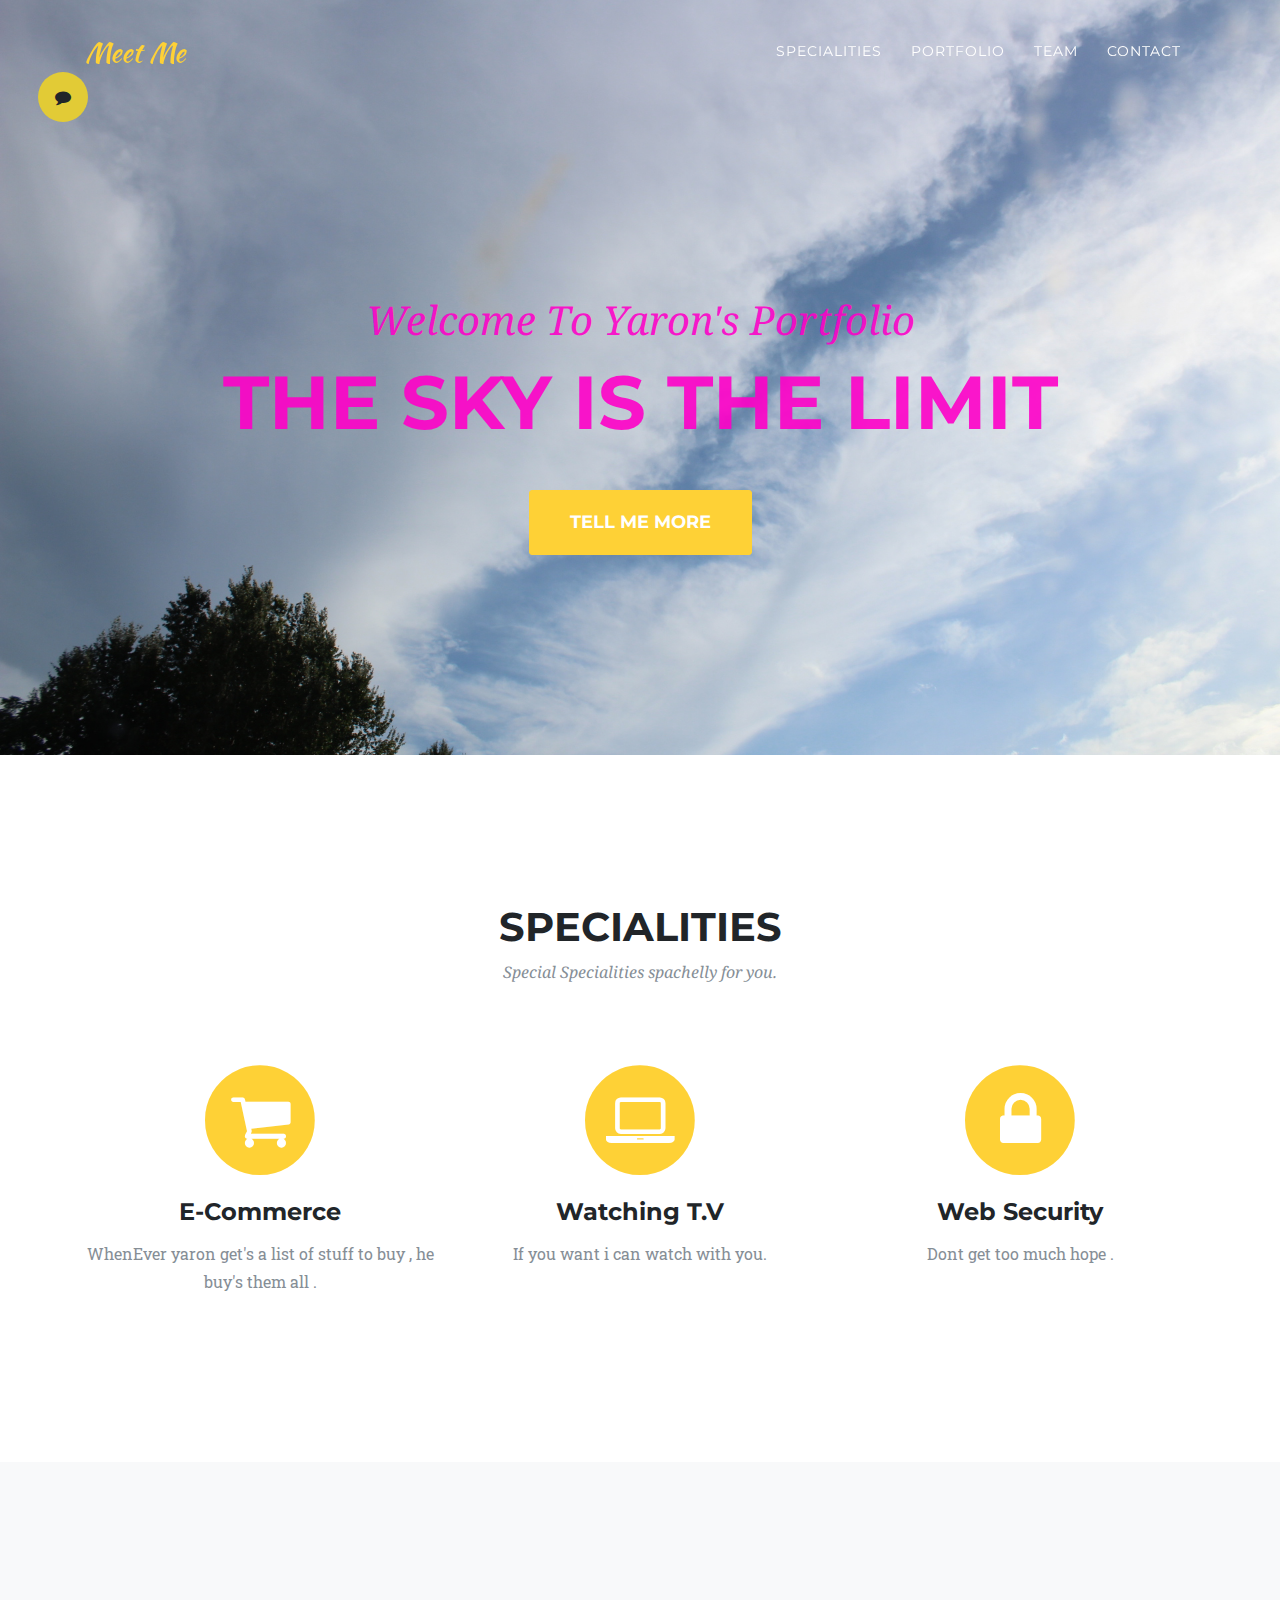
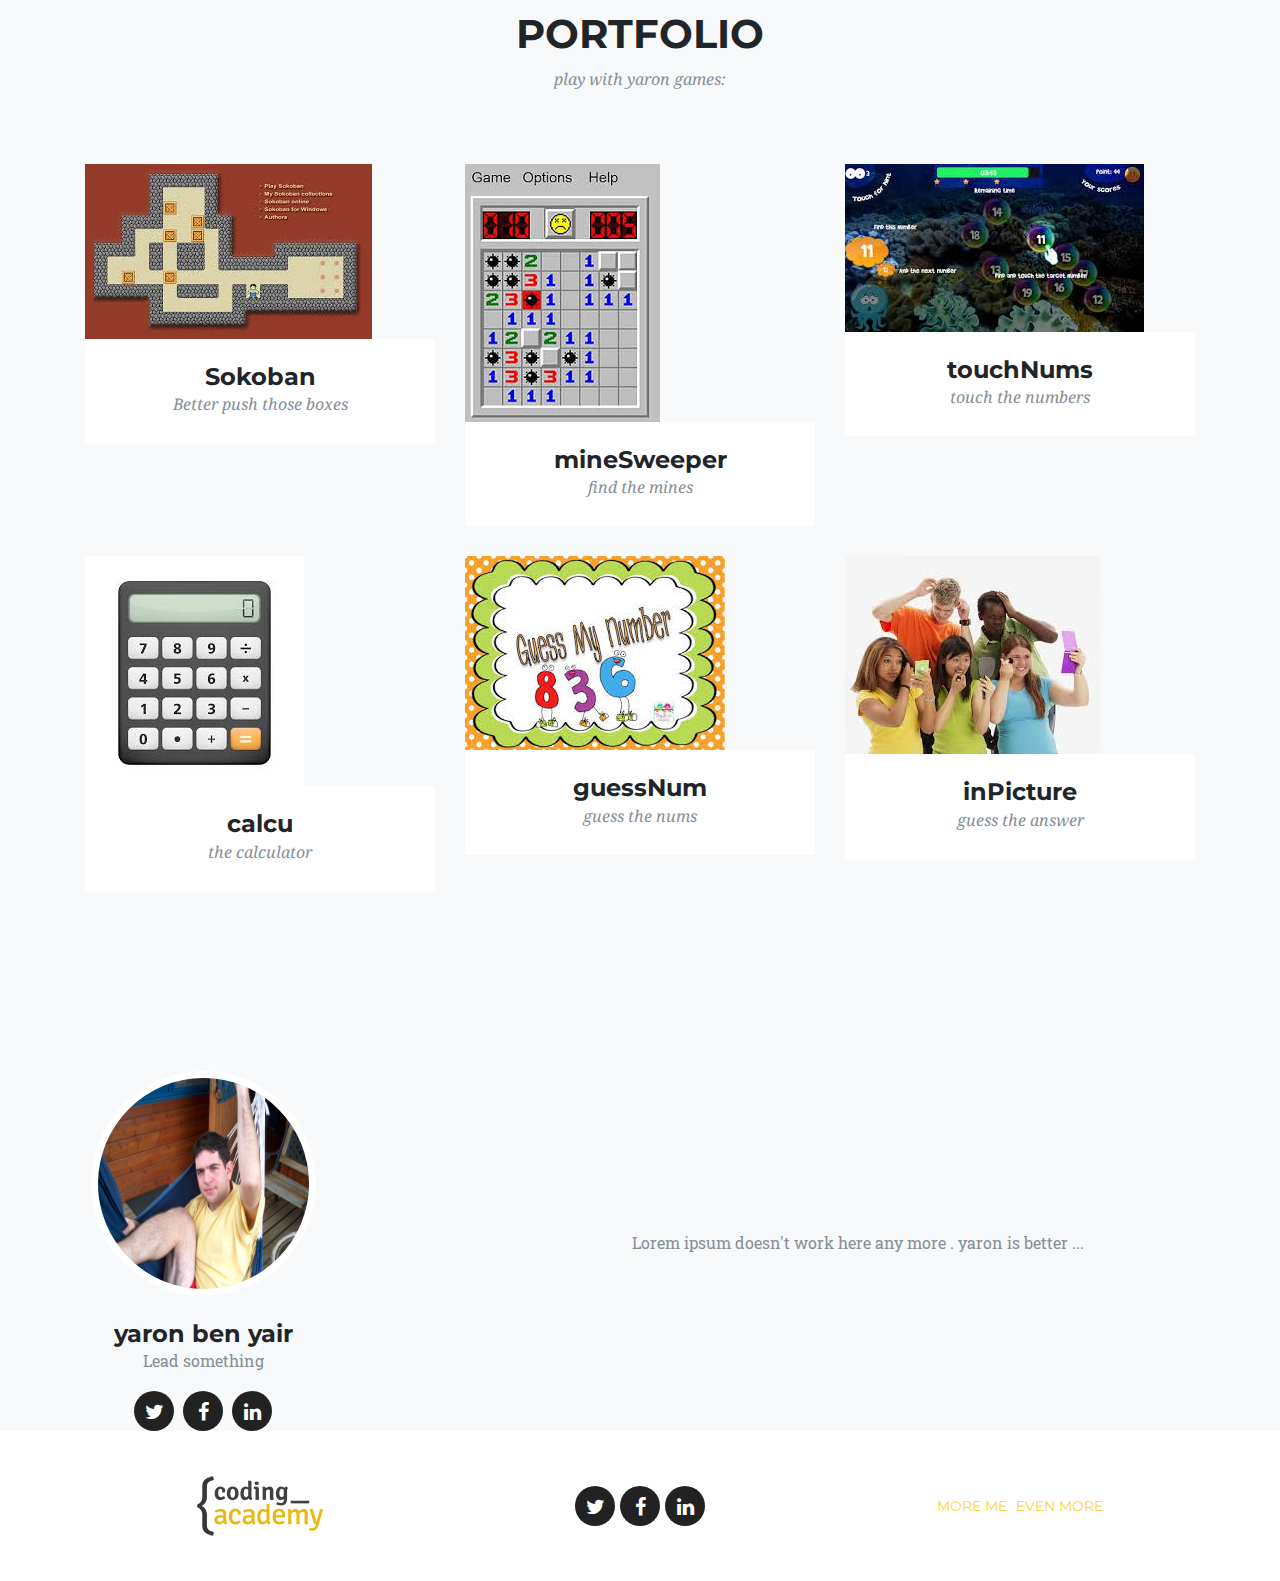
<file: index.html>
<!DOCTYPE html>
<html lang="en">

<head>

  <meta charset="utf-8">
  <meta name="viewport" content="width=device-width, initial-scale=1, shrink-to-fit=no">
  <meta name="description" content="">
  <meta name="author" content="">

  <title>Coding Academy</title>

  <!-- Bootstrap core CSS -->
  <link href="vendor/bootstrap/css/bootstrap.min.css" rel="stylesheet">

  <!-- Custom fonts for this template -->
  <link href="vendor/font-awesome/css/font-awesome.min.css" rel="stylesheet" type="text/css">
  <link href="https://fonts.googleapis.com/css?family=Montserrat:400,700" rel="stylesheet" type="text/css">
  <link href='https://fonts.googleapis.com/css?family=Kaushan+Script' rel='stylesheet' type='text/css'>
  <link href='https://fonts.googleapis.com/css?family=Droid+Serif:400,700,400italic,700italic' rel='stylesheet' type='text/css'>
  <link href='https://fonts.googleapis.com/css?family=Roboto+Slab:400,100,300,700' rel='stylesheet' type='text/css'>

  <!-- Custom styles for this template -->
  <link href="css/ca-gallery.css" rel="stylesheet">

</head>

<body id="page-top">

  <div class="offcanvas-btn" onClick="openCanvas()">
    <i class="fa fa-comment" aria-hidden="true"></i>
  </div>
  <aside class="offcanvas-aside">

  <!-- Contact -->
  <section id="contact">
    <h4>Contact Me</h4>
    your e-mail please :
    <input type="text" name="mail" id="mail">
    <br>
    <br>
    subject:
    <input type="text" name="subject" id="subject">
    <br>
    <br>
    massage:
    <input type="text" name="massage" id="massage">
    <br>
    <br>
    <br>
    <input type="submit" value="submit" onclick="openMail()">

  </section>
    
  </aside>

  <!-- Navigation -->
  <nav class="navbar navbar-expand-lg navbar-dark fixed-top" id="mainNav">
    <div class="container">
      <a class="navbar-brand js-scroll-trigger" href="#page-top">Meet Me</a>
      <button class="navbar-toggler navbar-toggler-right" type="button" data-toggle="collapse" data-target="#navbarResponsive"
        aria-controls="navbarResponsive" aria-expanded="false" aria-label="Toggle navigation">
          <i class="fa fa-bars"></i>
        </button>
      <div class="collapse navbar-collapse" id="navbarResponsive">
        <ul class="navbar-nav ml-auto">
          <li class="nav-item">
            <a class="nav-link js-scroll-trigger" href="#services">Specialities</a>
          </li>
          <li class="nav-item">
            <a class="nav-link js-scroll-trigger" href="#portfolio">Portfolio</a>
          </li>
          <li class="nav-item">
            <a class="nav-link js-scroll-trigger" href="#team">Team</a>
          </li>
          <li class="nav-item">
            <a class="nav-link js-scroll-trigger" href="#contact">Contact</a>
          </li>
        </ul>
      </div>
    </div>
  </nav>

  <!-- Header -->
  <header class="masthead">
    <div class="container">
      <div class="intro-text">
        <div class="intro-lead-in">Welcome To Yaron's Portfolio</div>
        <div class="intro-heading">The Sky Is The Limit</div>
        <a class="btn btn-xl js-scroll-trigger" href="#services">Tell Me More</a>
      </div>
    </div>
  </header>

  <!-- Services -->
  <section id="services">
    <div class="container">
      <div class="row">
        <div class="col-lg-12 text-center">
          <h2 class="section-heading">Specialities</h2>
          <h3 class="section-subheading text-muted">Special Specialities spachelly for you.</h3>
        </div>
      </div>
      <div class="row text-center">
        <div class="col-md-4">
          <span class="fa-stack fa-4x">
              <i class="fa fa-circle fa-stack-2x text-primary"></i>
              <i class="fa fa-shopping-cart fa-stack-1x fa-inverse"></i>
            </span>
          <h4 class="service-heading">E-Commerce</h4>
          <p class="text-muted">WhenEver yaron get's a list of stuff to buy , he buy's them all .</p>
        </div>
        <div class="col-md-4">
          <span class="fa-stack fa-4x">
              <i class="fa fa-circle fa-stack-2x text-primary"></i>
              <i class="fa fa-laptop fa-stack-1x fa-inverse"></i>
            </span>
          <h4 class="service-heading">Watching T.V</h4>
          <p class="text-muted">If you want i can watch with you.</p>
        </div>
        <div class="col-md-4">
          <span class="fa-stack fa-4x">
              <i class="fa fa-circle fa-stack-2x text-primary"></i>
              <i class="fa fa-lock fa-stack-1x fa-inverse"></i>
            </span>
          <h4 class="service-heading">Web Security</h4>
          <p class="text-muted">Dont get too much hope .</p>
        </div>
      </div>
    </div>
  </section>

  <!-- Portfolio Grid -->
  <section class="bg-light" id="portfolio">
    <div class="container">
      <div class="row">
        <div class="col-lg-12 text-center">
          <h2 class="section-heading">Portfolio</h2>
          <h3 class="section-subheading text-muted">play with yaron games:</h3>
        </div>
      </div>
      <div class="row projCon">

        <div class="col-md-4 col-sm-6 portfolio-item">
          <a class="portfolio-link" data-toggle="modal" href="#portfolioModal1">
            <div class="portfolio-hover">
              <div class="portfolio-hover-content">
                <i class="fa fa-plus fa-3x"></i>
              </div>
            </div>
            <img class="img-fluid" src="img/portfolio/01-thumbnail.jpg" alt="">
          </a>
          <div class="portfolio-caption">
            <h4>yaron</h4>
            <p class="text-muted">Illustration</p>
          </div>
        </div>


        <div class="col-md-4 col-sm-6 portfolio-item">
          <a class="portfolio-link" data-toggle="modal" href="#portfolioModal2">
            <div class="portfolio-hover">
              <div class="portfolio-hover-content">
                <i class="fa fa-plus fa-3x"></i>
              </div>
            </div>
            <img class="img-fluid" src="img/portfolio/02-thumbnail.jpg" alt="">
          </a>
          <div class="portfolio-caption">
            <h4>Explore</h4>
            <p class="text-muted">Graphic Design</p>
          </div>
        </div>
        <div class="col-md-4 col-sm-6 portfolio-item">
          <a class="portfolio-link" data-toggle="modal" href="#portfolioModal3">
            <div class="portfolio-hover">
              <div class="portfolio-hover-content">
                <i class="fa fa-plus fa-3x"></i>
              </div>
            </div>
            <img class="img-fluid" src="img/portfolio/03-thumbnail.jpg" alt="">
          </a>
          <div class="portfolio-caption">
            <h4>Finish</h4>
            <p class="text-muted">Identity</p>
          </div>
        </div>
        <div class="col-md-4 col-sm-6 portfolio-item">
          <a class="portfolio-link" data-toggle="modal" href="#portfolioModal4">
            <div class="portfolio-hover">
              <div class="portfolio-hover-content">
                <i class="fa fa-plus fa-3x"></i>
              </div>
            </div>
            <img class="img-fluid" src="img/portfolio/04-thumbnail.jpg" alt="">
          </a>
          <div class="portfolio-caption">
            <h4>Lines</h4>
            <p class="text-muted">Branding</p>
          </div>
        </div>
        <div class="col-md-4 col-sm-6 portfolio-item">
          <a class="portfolio-link" data-toggle="modal" href="#portfolioModal5">
            <div class="portfolio-hover">
              <div class="portfolio-hover-content">
                <i class="fa fa-plus fa-3x"></i>
              </div>
            </div>
            <img class="img-fluid" src="img/portfolio/05-thumbnail.jpg" alt="">
          </a>
          <div class="portfolio-caption">
            <h4>Southwest</h4>
            <p class="text-muted">Website Design</p>
          </div>
        </div>
        <div class="col-md-4 col-sm-6 portfolio-item">
          <a class="portfolio-link" data-toggle="modal" href="#portfolioModal6">
            <div class="portfolio-hover">
              <div class="portfolio-hover-content">
                <i class="fa fa-plus fa-3x"></i>
              </div>
            </div>
            <img class="img-fluid" src="img/portfolio/06-thumbnail.jpg" alt="">
          </a>
          <div class="portfolio-caption">
            <h4>Window</h4>
            <p class="text-muted">Photography</p>
          </div>
        </div>
      </div>
    </div>
  </section>


  <!-- Team -->
  <section class="bg-light" id="team" style="padding: 0px;">
      <div class="row">
        <div class="col-sm-4">
          <div class="team-member">
            <img class="mx-auto rounded-circle" src="img/team/4.JPG" alt="">
            <h4>yaron ben yair</h4>
            <p class="text-muted">Lead something</p>
            <ul class="list-inline social-buttons">
              <li class="list-inline-item">
                <a href="https://twitter.com/shitjokes">
                    <i class="fa fa-twitter"></i>
                  </a>
              </li>
              <li class="list-inline-item">
                <a href="https://www.facebook.com/yaron.yair?hc_ref=ARRTACYKrm5J_iToD_jMtNqGd-leGtYDuNcjSTJpFqhCCe8hMjO_3yfYWyge1tf3tEQ">
                    <i class="fa fa-facebook"></i>
                  </a>
              </li>
              <li class="list-inline-item">
                <a href="https://www.linkedin.com/in/yaron-ben-yair-1142a4b8/">
                    <i class="fa fa-linkedin"></i>
                  </a>
              </li>
            </ul>
          </div>
        </div>
        <div class="col-sm-8 flex-align-center">
            <p class="large text-muted  about-description">Lorem ipsum doesn't work here any more . yaron is better ...</p>    
        </div>
      </div>
  </section>


  <!-- Footer -->
  <footer>
    <div class="container">
      <div class="row">
        <div class="col-md-4 flex-align-center">
          <a href="http://coding-academy.org" target="_blank">
            <img src="./img/ca-logo.png" alt="">
          </a>
        </div>
        <div class="col-md-4 flex-align-center">
          <ul class="list-inline social-buttons flex-align-center">
            <li class="list-inline-item">
              <a href="#">
                  <i class="fa fa-twitter"></i>
                </a>
            </li>
            <li class="list-inline-item flex-align-center">
              <a href="#">
                  <i class="fa fa-facebook"></i>
                </a>
            </li>
            <li class="list-inline-item">
              <a href="#">
                  <i class="fa fa-linkedin"></i>
                </a>
            </li>
          </ul>
        </div>
        <div class="col-md-4 flex-align-center">
            <ul class="list-inline quicklinks">
            <li class="list-inline-item">
              <a href="#">More Me</a>
            </li>
            <li class="list-inline-item">
              <a href="#">Even More</a>
            </li>
          </ul>
        </div>
      </div>
    </div>
  </footer>

  <!-- Portfolio Modals -->

  <!-- Modal 1 -->
  <div class="portfolio-modal modal fade" id="proj" tabindex="-1" role="dialog" aria-hidden="true">
    <div class="modal-dialog">
      <div class="modal-content">
        <div class="close-modal" data-dismiss="modal">
          <div class="lr">
            <div class="rl"></div>
          </div>
        </div>
        <div class="container">
          <div class="row">
            <div class="col-lg-8 mx-auto">
              <div class="modal-body">
                <!-- Project Details Go Here -->
                <h2>Project Name</h2>
                <p class="item-intro text-muted">Lorem ipsum dolor sit amet consectetur.</p>
                <img class="img-fluid d-block mx-auto" src="img/portfolio/01-full.jpg" alt="">
                <p>Use this area to describe your project. Lorem ipsum dolor sit amet, consectetur adipisicing elit. Est blanditiis
                  dolorem culpa incidunt minus dignissimos deserunt repellat aperiam quasi sunt officia expedita beatae cupiditate,
                  maiores repudiandae, nostrum, reiciendis facere nemo!</p>
                <ul class="list-inline">
                  <li>Date: January 2017</li>
                  <li>Client: Threads</li>
                  <li>Category: Illustration</li>
                </ul>
                <button class="btn btn-primary" data-dismiss="modal" type="button">
                    <i class="fa fa-times"></i>
                    Close Project</button>
              </div>
            </div>
          </div>
        </div>
      </div>
    </div>
  </div>

  <!-- Modal 2 -->
  <div class="portfolio-modal modal fade" id="portfolioModal2" tabindex="-1" role="dialog" aria-hidden="true">
    <div class="modal-dialog">
      <div class="modal-content">
        <div class="close-modal" data-dismiss="modal">
          <div class="lr">
            <div class="rl"></div>
          </div>
        </div>
        <div class="container">
          <div class="row">
            <div class="col-lg-8 mx-auto">
              <div class="modal-body">
                <!-- Project Details Go Here -->
                <h2>Project Name</h2>
                <p class="item-intro text-muted">Lorem ipsum dolor sit amet consectetur.</p>
                <img class="img-fluid d-block mx-auto" src="img/portfolio/02-full.jpg" alt="">
                <p>Use this area to describe your project. Lorem ipsum dolor sit amet, consectetur adipisicing elit. Est blanditiis
                  dolorem culpa incidunt minus dignissimos deserunt repellat aperiam quasi sunt officia expedita beatae cupiditate,
                  maiores repudiandae, nostrum, reiciendis facere nemo!</p>
                <ul class="list-inline">
                  <li>Date: January 2017</li>
                  <li>Client: Explore</li>
                  <li>Category: Graphic Design</li>
                </ul>
                <button class="btn btn-primary" data-dismiss="modal" type="button">
                    <i class="fa fa-times"></i>
                    Close Project</button>
              </div>
            </div>
          </div>
        </div>
      </div>
    </div>
  </div>

  <!-- Modal 3 -->
  <div class="portfolio-modal modal fade" id="portfolioModal3" tabindex="-1" role="dialog" aria-hidden="true">
    <div class="modal-dialog">
      <div class="modal-content">
        <div class="close-modal" data-dismiss="modal">
          <div class="lr">
            <div class="rl"></div>
          </div>
        </div>
        <div class="container">
          <div class="row">
            <div class="col-lg-8 mx-auto">
              <div class="modal-body">
                <!-- Project Details Go Here -->
                <h2>Project Name</h2>
                <p class="item-intro text-muted">Lorem ipsum dolor sit amet consectetur.</p>
                <img class="img-fluid d-block mx-auto" src="img/portfolio/03-full.jpg" alt="">
                <p>Use this area to describe your project. Lorem ipsum dolor sit amet, consectetur adipisicing elit. Est blanditiis
                  dolorem culpa incidunt minus dignissimos deserunt repellat aperiam quasi sunt officia expedita beatae cupiditate,
                  maiores repudiandae, nostrum, reiciendis facere nemo!</p>
                <ul class="list-inline">
                  <li>Date: January 2017</li>
                  <li>Client: Finish</li>
                  <li>Category: Identity</li>
                </ul>
                <button class="btn btn-primary" data-dismiss="modal" type="button">
                    <i class="fa fa-times"></i>
                    Close Project</button>
              </div>
            </div>
          </div>
        </div>
      </div>
    </div>
  </div>

  <!-- Modal 4 -->
  <div class="portfolio-modal modal fade" id="portfolioModal4" tabindex="-1" role="dialog" aria-hidden="true">
    <div class="modal-dialog">
      <div class="modal-content">
        <div class="close-modal" data-dismiss="modal">
          <div class="lr">
            <div class="rl"></div>
          </div>
        </div>
        <div class="container">
          <div class="row">
            <div class="col-lg-8 mx-auto">
              <div class="modal-body">
                <!-- Project Details Go Here -->
                <h2>Project Name</h2>
                <p class="item-intro text-muted">Lorem ipsum dolor sit amet consectetur.</p>
                <img class="img-fluid d-block mx-auto" src="img/portfolio/04-full.jpg" alt="">
                <p>Use this area to describe your project. Lorem ipsum dolor sit amet, consectetur adipisicing elit. Est blanditiis
                  dolorem culpa incidunt minus dignissimos deserunt repellat aperiam quasi sunt officia expedita beatae cupiditate,
                  maiores repudiandae, nostrum, reiciendis facere nemo!</p>
                <ul class="list-inline">
                  <li>Date: January 2017</li>
                  <li>Client: Lines</li>
                  <li>Category: Branding</li>
                </ul>
                <button class="btn btn-primary" data-dismiss="modal" type="button">
                    <i class="fa fa-times"></i>
                    Close Project</button>
              </div>
            </div>
          </div>
        </div>
      </div>
    </div>
  </div>

  <!-- Modal 5 -->
  <div class="portfolio-modal modal fade" id="portfolioModal5" tabindex="-1" role="dialog" aria-hidden="true">
    <div class="modal-dialog">
      <div class="modal-content">
        <div class="close-modal" data-dismiss="modal">
          <div class="lr">
            <div class="rl"></div>
          </div>
        </div>
        <div class="container">
          <div class="row">
            <div class="col-lg-8 mx-auto">
              <div class="modal-body">
                <!-- Project Details Go Here -->
                <h2>Project Name</h2>
                <p class="item-intro text-muted">Lorem ipsum dolor sit amet consectetur.</p>
                <img class="img-fluid d-block mx-auto" src="img/portfolio/05-full.jpg" alt="">
                <p>Use this area to describe your project. Lorem ipsum dolor sit amet, consectetur adipisicing elit. Est blanditiis
                  dolorem culpa incidunt minus dignissimos deserunt repellat aperiam quasi sunt officia expedita beatae cupiditate,
                  maiores repudiandae, nostrum, reiciendis facere nemo!</p>
                <ul class="list-inline">
                  <li>Date: January 2017</li>
                  <li>Client: Southwest</li>
                  <li>Category: Website Design</li>
                </ul>
                <button class="btn btn-primary" data-dismiss="modal" type="button">
                    <i class="fa fa-times"></i>
                    Close Project</button>
              </div>
            </div>
          </div>
        </div>
      </div>
    </div>
  </div>

  <!-- Modal 6 -->
  <div class="portfolio-modal modal fade" id="portfolioModal6" tabindex="-1" role="dialog" aria-hidden="true">
    <div class="modal-dialog">
      <div class="modal-content">
        <div class="close-modal" data-dismiss="modal">
          <div class="lr">
            <div class="rl"></div>
          </div>
        </div>
        <div class="container">
          <div class="row">
            <div class="col-lg-8 mx-auto">
              <div class="modal-body">
                <!-- Project Details Go Here -->
                <h2>Project Name</h2>
                <p class="item-intro text-muted">Lorem ipsum dolor sit amet consectetur.</p>
                <img class="img-fluid d-block mx-auto" src="img/portfolio/06-full.jpg" alt="">
                <p>Use this area to describe your project. Lorem ipsum dolor sit amet, consectetur adipisicing elit. Est blanditiis
                  dolorem culpa incidunt minus dignissimos deserunt repellat aperiam quasi sunt officia expedita beatae cupiditate,
                  maiores repudiandae, nostrum, reiciendis facere nemo!</p>
                <ul class="list-inline">
                  <li>Date: January 2017</li>
                  <li>Client: Window</li>
                  <li>Category: Photography</li>
                </ul>
                <button class="btn btn-primary" data-dismiss="modal" type="button">
                    <i class="fa fa-times"></i>
                    Close Project</button>
              </div>
            </div>
          </div>
        </div>
      </div>
    </div>
  </div>

  <!-- Bootstrap core JavaScript -->
  <script src="vendor/jquery/jquery.min.js"></script>
  <script src="vendor/popper/popper.min.js"></script>
  <script src="vendor/bootstrap/js/bootstrap.min.js"></script>

  <!-- Plugin JavaScript -->
  <script src="vendor/jquery-easing/jquery.easing.min.js"></script>

  <!-- Custom scripts for this template -->
  <script src="js/ca-gallery.js"></script>
  <script src="js/offCanvas.js"></script>


</body>

</html>
</file>
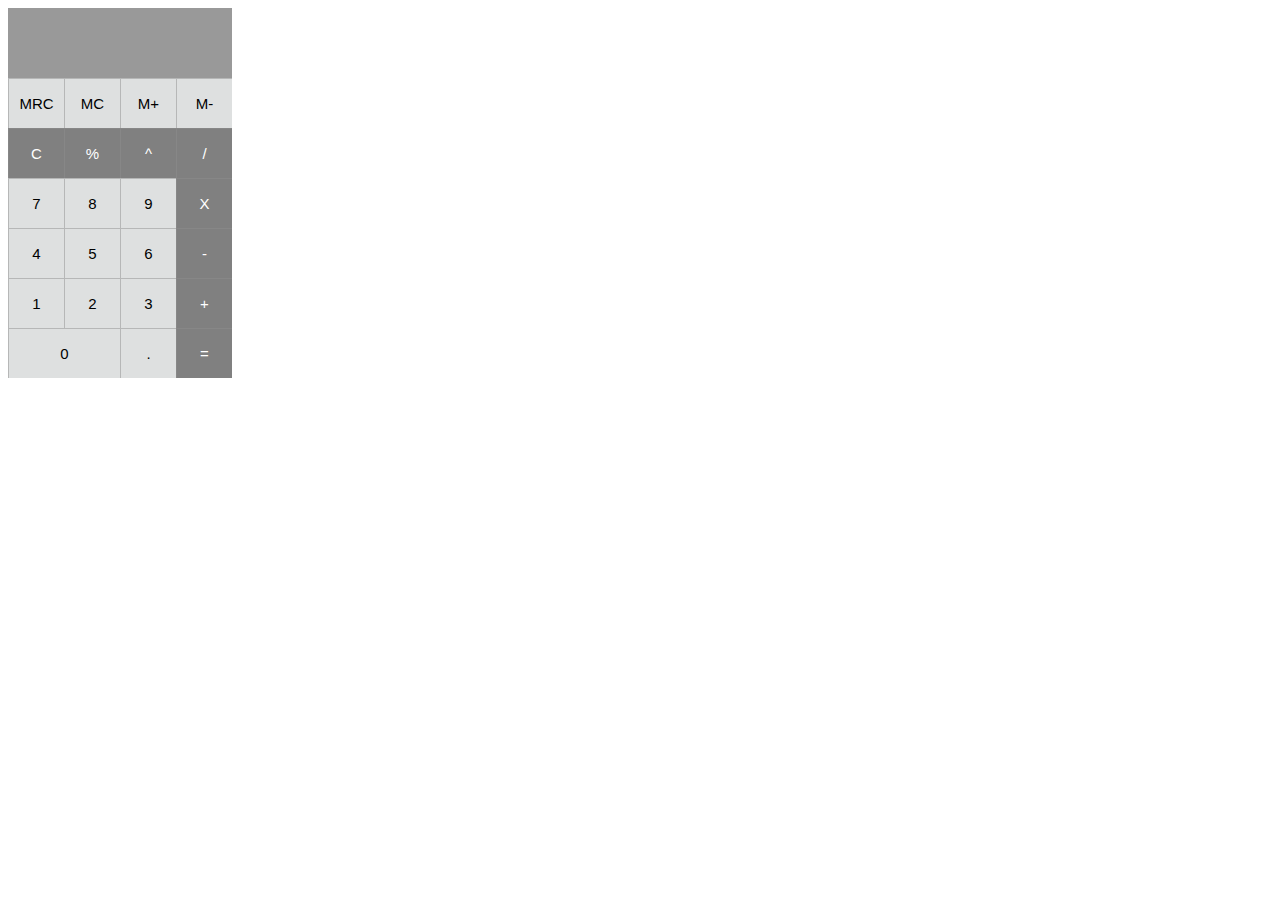
<file: games/calcu/index.html>
<!DOCTYPE html>
<html lang="en">

<head>
    <meta charset="UTF-8">
    <title>Document</title>
    <link rel="stylesheet" href="css/style.css">
</head>

<body>
    <div class="main">
        <div class="screen">
            <div class="sign"></div>
            <div class="nums"></div>
        </div>
        <div class="calc">
            <!-- <button class="num reset" onclick="clearNum()">C</button>                 -->
            <button class="num">MRC</button>                
            <button class="num">MC</button>                
            <button class="num">M+</button>                
            <button class="num">M-</button>                               
            <button class="num reset" onclick="clearNum()">C</button>               
            <!-- <button class="num">%</button>                
            <button class="num">^</button>                 -->
            <button class="num operator" onclick=opClicked(this)>%</button>                        
            <button class="num operator" onclick=opClicked(this)>^</button>                        
            <button class="num operator" onclick=opClicked(this)>/</button>                        
            <button class="num" onclick="addDigit(7)">7</button>
            <button class="num" onclick="addDigit(8)">8</button>
            <button class="num" onclick="addDigit(9)">9</button>
            <button class="num operator" onclick=opClicked(this)>X</button>            
            <button class="num" onclick="addDigit(4)">4</button>
            <button class="num" onclick="addDigit(5)">5</button>
            <button class="num" onclick="addDigit(6)">6</button>
            <button class="num operator" onclick=opClicked(this)>-</button>            
            <button class="num" onclick="addDigit(1)">1</button>
            <button class="num" onclick="addDigit(2)">2</button>
            <button class="num" onclick="addDigit(3)">3</button>
            <button class="num operator" onclick=opClicked(this)>+</button>            
            <button class="num double" onclick="addDigit(0)">0</button>
            <button class="num" onclick="addDigit(this)">.</button>
            <button class="num operator" onclick="getResult()">=</button>
        </div>
    </div>
    <script src="js/main.js"></script>
</body>

</html>
</file>
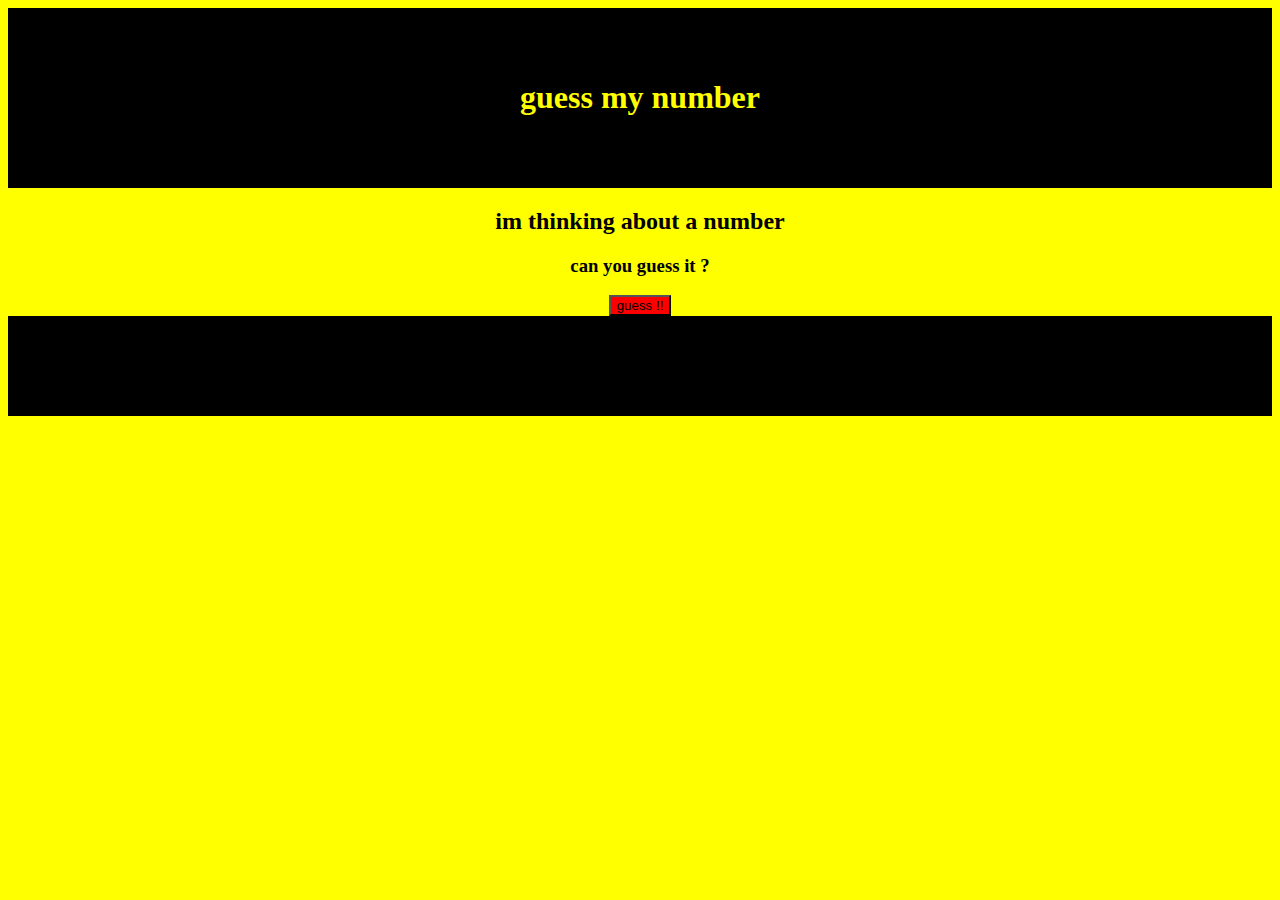
<file: games/guessNum/index.html>
<!DOCTYPE html>
<html lang="en">

<head>
    <meta charset="UTF-8">
    <title>guess my number</title>
    <link rel="stylesheet" href="css/myStyle.css">
    <link rel="icon" href="img/favicon.png">
</head>

<body>
    <div class="header">
        <h1>guess my number</h1>
    </div>

    <h2>im thinking about a number</h2>
    <h3>can you guess it ?</h3>

    <button id="buto" onclick="guess()">guess !!</button>

    <div class="result">
        
    </div>



    <script src="js/guess-num.js"></script>
</body>

</html>
</file>
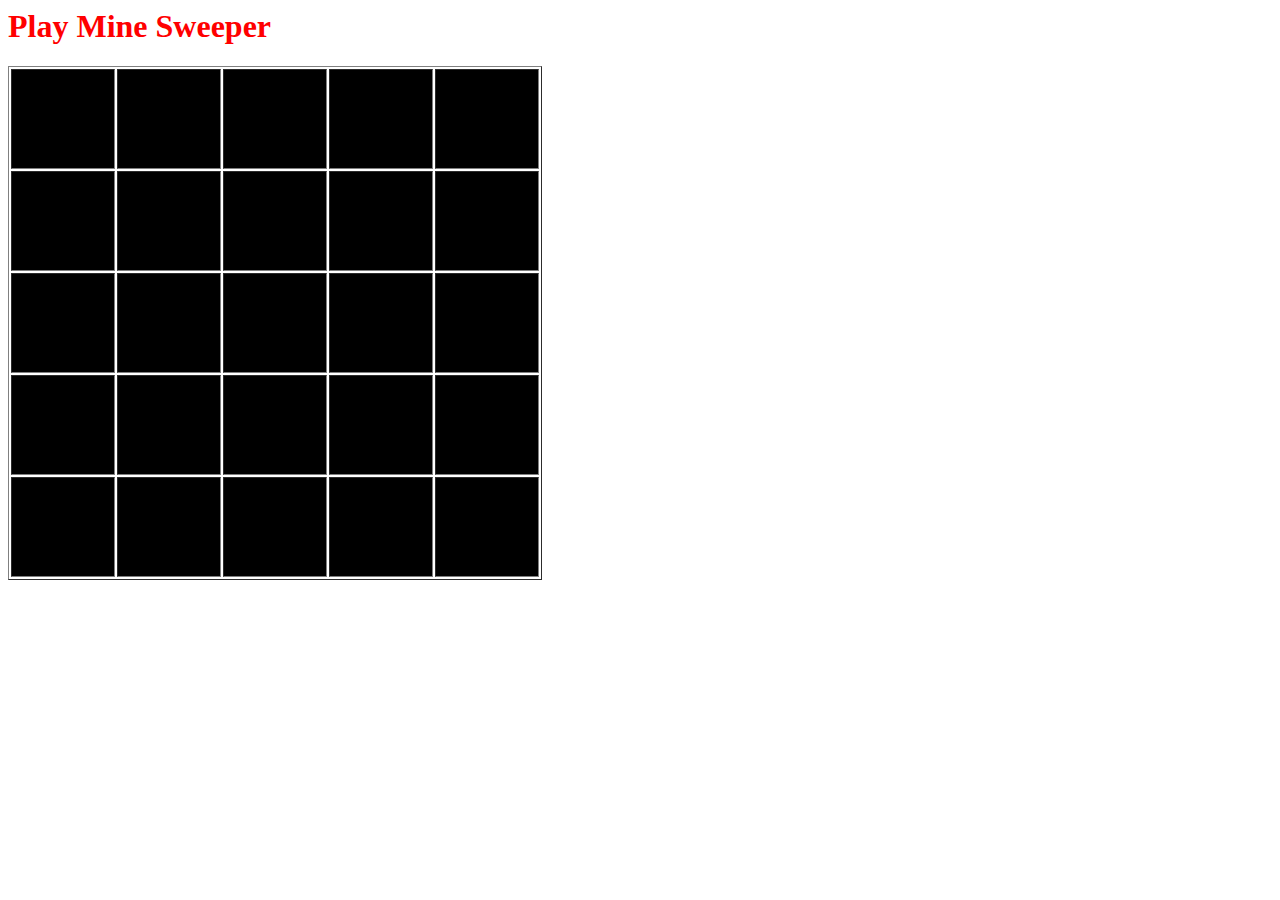
<file: games/mineSweeper/index.html>
<html>
    <head>
        <title>Mine Sweeper</title>
        <meta charset="utf-8" />
        <link rel="stylesheet" href="css/myStyle.css">
    </head>
    
    <body onload="initGame()" >

        <h1>Play Mine Sweeper </h1>
        
        <table border="1">
            <tbody class="gameBoard"></tbody>
        </table>
        

        <!-- <button onclick="restartGame()">Restart Game</button> -->
        
        <script src="js/mineSweeper.js"></script>    
    </body>
    
    
</html>
</file>
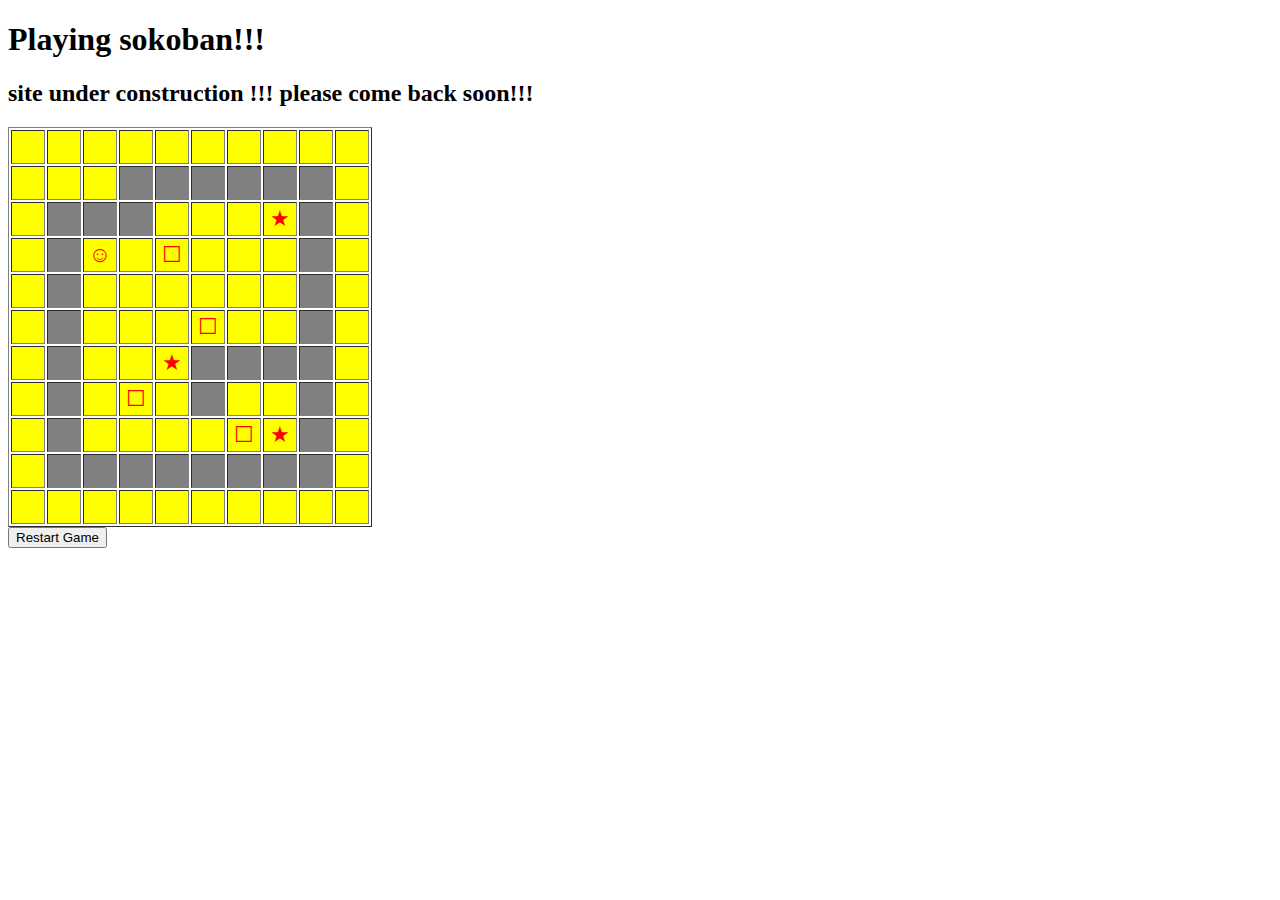
<file: games/sokoban/index.html>
<!DOCTYPE html>
<html lang="en">

<head>
    <meta charset="UTF-8">
    <link rel="stylesheet" href="css/sokoban.css">
    <title>sokoban</title>
</head>

<body onload="initGame()" >
    
            <h1>Playing sokoban!!! </h1>
            <h2>site under construction !!! please come back soon!!! </h2>
            
            <table border="1">
                <tbody class="gameBoard"></tbody>
            </table>
    
    
            <button onclick="restartGame()">Restart Game</button>

    <script src="js/sokoban.js"></script>
</body>

</html>
</file>
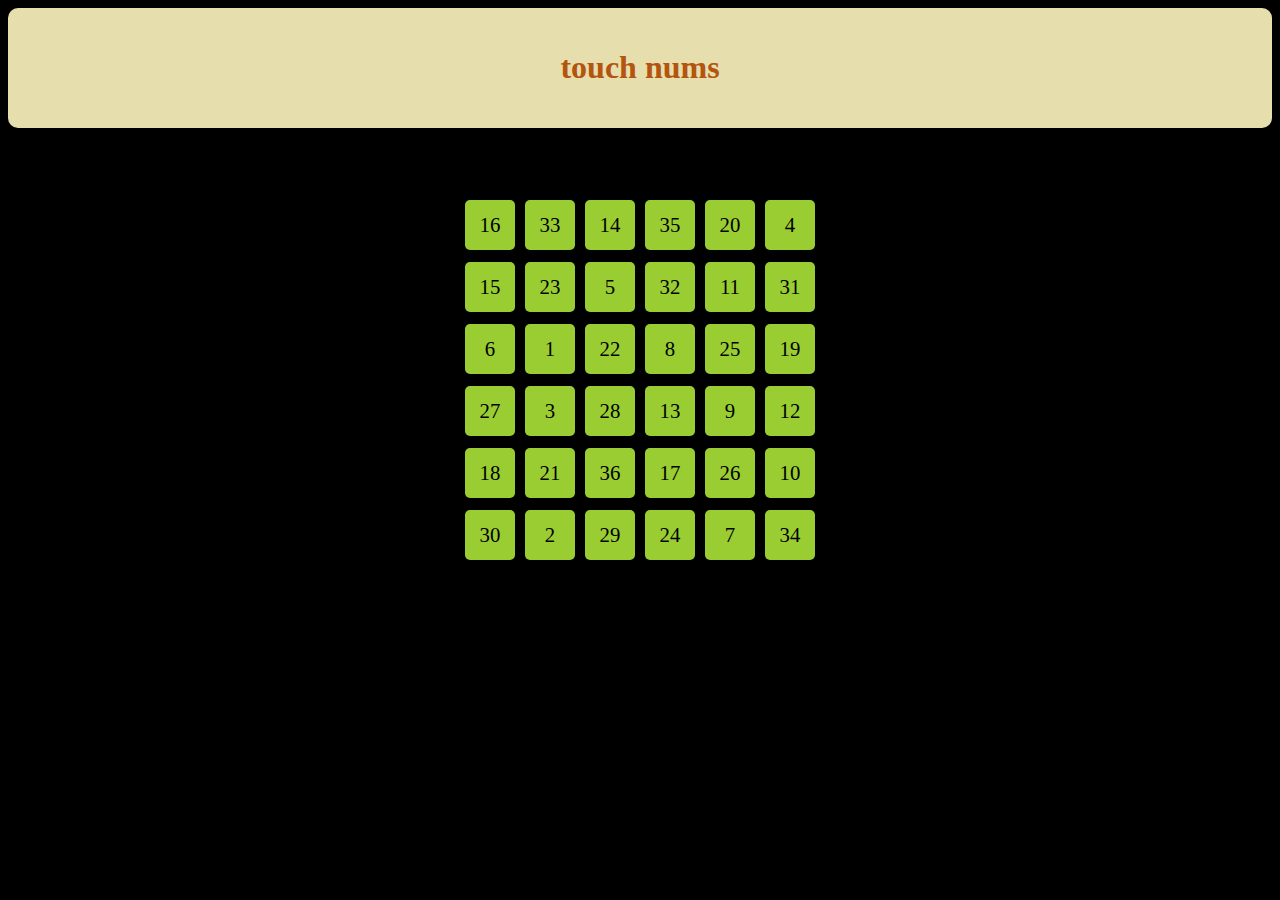
<file: games/touchNums/index.html>
<!DOCTYPE html>
<html lang="en">

<head>
    <meta charset="UTF-8">
    <title>touch nums</title>
    <link rel="stylesheet" href="css/myStyle.css">
    <link rel="icon" href="img/favicon.png">
</head>

<body onload="initGame()">
    

    <div class="header">
        <h1>touch nums</h1>
    </div>

    <div class="time">
        <h4>Game time is <span></span> Secs</h4>
    </div>

    <table>
        <tbody class="board"></tbody>
    </table>

    <script src="js/touch-nums.js"></script>
</body>

</html>
</file>
<file: css/ca-gallery.css>
body {
  overflow-x: hidden;
  font-family: 'Roboto Slab', 'Helvetica Neue', Helvetica, Arial, sans-serif; }

p {
  line-height: 1.75; }

a {
  color: #fed136; }
  a.active, a:active, a:focus, a:hover {
    color: #fec503; }

h1,
h2,
h3,
h4,
h5,
h6 {
  font-weight: 700;
  font-family: 'Montserrat', 'Helvetica Neue', Helvetica, Arial, sans-serif;
  text-transform: uppercase; }

section {
  padding: 100px 0; }
  section h2.section-heading {
    font-size: 40px;
    margin-top: 0;
    margin-bottom: 15px; }
  section h3.section-subheading {
    font-size: 16px;
    font-weight: 400;
    font-style: italic;
    margin-bottom: 75px;
    text-transform: none;
    font-family: 'Droid Serif', 'Helvetica Neue', Helvetica, Arial, sans-serif; }

@media (min-width: 768px) {
  section {
    padding: 150px 0; } }

::-moz-selection {
  background: #fed136;
  text-shadow: none; }

::selection {
  background: #fed136;
  text-shadow: none; }

img::selection {
  background: transparent; }

img::-moz-selection {
  background: transparent; }

body {
  -webkit-tap-highlight-color: #fed136; }

.offcanvas-btn {
  z-index: 100000;
  position: fixed;
  top: 8%;
  left: 3%;
  height: 50px;
  width: 50px;
  background: #e2cb36;
  border-radius: 50%;
  display: flex;
  justify-content: center;
  align-items: center;
  cursor: pointer;
  margin-left: 0;
  transition: all 0.3s ease; }

.offcanvas-btn-open {
  margin-left: 30vw; }

.offcanvas-aside {
  position: fixed;
  height: 100%;
  z-index: 100000;
  background: #006EFF;
  width: 30vw;
  left: -30vw;
  transition: all 0.3s ease;
  display: flex;
  flex-direction: column;
  align-items: center;
  justify-content: space-around; }
  .offcanvas-aside img {
    border-radius: 50%; }
  .offcanvas-aside p {
    text-align: center; }
  .offcanvas-aside .offcanvas-content-suffix {
    height: 20%; }

.offcanvas-aside-open {
  left: 0; }

#mainNav {
  background-color: #222222; }
  #mainNav .navbar-toggler {
    font-size: 12px;
    right: 0;
    padding: 13px;
    text-transform: uppercase;
    color: white;
    border: 0;
    background-color: #fed136;
    font-family: 'Montserrat', 'Helvetica Neue', Helvetica, Arial, sans-serif;
    text-transform: uppercase; }
  #mainNav .navbar-brand {
    color: #fed136;
    font-family: 'Kaushan Script', 'Helvetica Neue', Helvetica, Arial, cursive; }
    #mainNav .navbar-brand.active, #mainNav .navbar-brand:active, #mainNav .navbar-brand:focus, #mainNav .navbar-brand:hover {
      color: #fec503; }
  #mainNav .navbar-nav .nav-item .nav-link {
    font-size: 90%;
    font-weight: 400;
    padding: 0.75em 0;
    letter-spacing: 1px;
    color: white;
    font-family: 'Montserrat', 'Helvetica Neue', Helvetica, Arial, sans-serif;
    text-transform: uppercase; }
    #mainNav .navbar-nav .nav-item .nav-link.active, #mainNav .navbar-nav .nav-item .nav-link:hover {
      color: #fed136; }

@media (min-width: 992px) {
  #mainNav {
    padding-top: 25px;
    padding-bottom: 25px;
    -webkit-transition: padding-top 0.3s, padding-bottom 0.3s;
    -moz-transition: padding-top 0.3s, padding-bottom 0.3s;
    transition: padding-top 0.3s, padding-bottom 0.3s;
    border: none;
    background-color: transparent; }
    #mainNav .navbar-brand {
      font-size: 1.75em;
      -webkit-transition: all 0.3s;
      -moz-transition: all 0.3s;
      transition: all 0.3s; }
    #mainNav .navbar-nav .nav-item .nav-link {
      padding: 1.1em 1em !important; }
    #mainNav.navbar-shrink {
      padding-top: 0;
      padding-bottom: 0;
      background-color: #222222; }
      #mainNav.navbar-shrink .navbar-brand {
        font-size: 1.25em;
        padding: 12px 0; } }

header.masthead {
  text-align: center;
  color: rgba(254, 0, 200, 0.9);
  background-image: url("../img/header-bg.jpg");
  background-repeat: no-repeat;
  background-attachment: scroll;
  background-position: center center;
  -webkit-background-size: cover;
  -moz-background-size: cover;
  -o-background-size: cover;
  background-size: cover; }
  header.masthead .intro-text {
    padding-top: 150px;
    padding-bottom: 100px; }
    header.masthead .intro-text .intro-lead-in {
      font-size: 22px;
      font-style: italic;
      line-height: 22px;
      margin-bottom: 25px;
      font-family: 'Droid Serif', 'Helvetica Neue', Helvetica, Arial, sans-serif; }
    header.masthead .intro-text .intro-heading {
      font-size: 50px;
      font-weight: 700;
      line-height: 50px;
      margin-bottom: 25px;
      font-family: 'Montserrat', 'Helvetica Neue', Helvetica, Arial, sans-serif;
      text-transform: uppercase; }

@media (min-width: 768px) {
  header.masthead .intro-text {
    padding-top: 300px;
    padding-bottom: 200px; }
    header.masthead .intro-text .intro-lead-in {
      font-size: 40px;
      font-style: italic;
      line-height: 40px;
      margin-bottom: 25px;
      font-family: 'Droid Serif', 'Helvetica Neue', Helvetica, Arial, sans-serif; }
    header.masthead .intro-text .intro-heading {
      font-size: 75px;
      font-weight: 700;
      line-height: 75px;
      margin-bottom: 50px;
      font-family: 'Montserrat', 'Helvetica Neue', Helvetica, Arial, sans-serif;
      text-transform: uppercase; } }

.service-heading {
  margin: 15px 0;
  text-transform: none; }

#portfolio .portfolio-item {
  right: 0;
  margin: 0 0 15px; }
  #portfolio .portfolio-item .portfolio-link {
    position: relative;
    display: block;
    max-width: 400px;
    margin: 0 auto;
    cursor: pointer; }
    #portfolio .portfolio-item .portfolio-link .portfolio-hover {
      position: absolute;
      width: 100%;
      height: 100%;
      -webkit-transition: all ease 0.5s;
      -moz-transition: all ease 0.5s;
      transition: all ease 0.5s;
      opacity: 0;
      background: rgba(254, 209, 54, 0.9); }
      #portfolio .portfolio-item .portfolio-link .portfolio-hover:hover {
        opacity: 1; }
      #portfolio .portfolio-item .portfolio-link .portfolio-hover .portfolio-hover-content {
        font-size: 20px;
        position: absolute;
        top: 50%;
        width: 100%;
        height: 20px;
        margin-top: -12px;
        text-align: center;
        color: white; }
        #portfolio .portfolio-item .portfolio-link .portfolio-hover .portfolio-hover-content i {
          margin-top: -12px; }
        #portfolio .portfolio-item .portfolio-link .portfolio-hover .portfolio-hover-content h3,
        #portfolio .portfolio-item .portfolio-link .portfolio-hover .portfolio-hover-content h4 {
          margin: 0; }
  #portfolio .portfolio-item .portfolio-caption {
    max-width: 400px;
    margin: 0 auto;
    padding: 25px;
    text-align: center;
    background-color: white; }
    #portfolio .portfolio-item .portfolio-caption h4 {
      margin: 0;
      text-transform: none; }
    #portfolio .portfolio-item .portfolio-caption p {
      font-size: 16px;
      font-style: italic;
      margin: 0;
      font-family: 'Droid Serif', 'Helvetica Neue', Helvetica, Arial, sans-serif; }

#portfolio * {
  z-index: 2; }

@media (min-width: 767px) {
  #portfolio .portfolio-item {
    margin: 0 0 30px; } }

.portfolio-modal .modal-dialog {
  max-width: none;
  height: 100%;
  margin: 0; }

.portfolio-modal .modal-content {
  min-height: 100%;
  padding: 100px 0;
  text-align: center;
  border: none;
  border-radius: 0;
  background-clip: border-box;
  -webkit-box-shadow: none;
  box-shadow: none; }
  .portfolio-modal .modal-content h2 {
    font-size: 3em;
    margin-bottom: 15px; }
  .portfolio-modal .modal-content p {
    margin-bottom: 30px; }
  .portfolio-modal .modal-content p.item-intro {
    font-size: 16px;
    font-style: italic;
    margin: 20px 0 30px;
    font-family: 'Droid Serif', 'Helvetica Neue', Helvetica, Arial, sans-serif; }
  .portfolio-modal .modal-content ul.list-inline {
    margin-top: 0;
    margin-bottom: 30px; }
  .portfolio-modal .modal-content img {
    margin-bottom: 30px; }
  .portfolio-modal .modal-content button {
    cursor: pointer; }

.portfolio-modal .close-modal {
  position: absolute;
  top: 25px;
  right: 25px;
  width: 75px;
  height: 75px;
  cursor: pointer;
  background-color: transparent; }
  .portfolio-modal .close-modal:hover {
    opacity: 0.3; }
  .portfolio-modal .close-modal .lr {
    /* Safari and Chrome */
    z-index: 1051;
    width: 1px;
    height: 75px;
    margin-left: 35px;
    /* IE 9 */
    -webkit-transform: rotate(45deg);
    -ms-transform: rotate(45deg);
    transform: rotate(45deg);
    background-color: #222222; }
    .portfolio-modal .close-modal .lr .rl {
      /* Safari and Chrome */
      z-index: 1052;
      width: 1px;
      height: 75px;
      /* IE 9 */
      -webkit-transform: rotate(90deg);
      -ms-transform: rotate(90deg);
      transform: rotate(90deg);
      background-color: #222222; }

.portfolio-modal .modal-backdrop {
  display: none;
  opacity: 0; }

.timeline {
  position: relative;
  padding: 0;
  list-style: none; }
  .timeline:before {
    position: absolute;
    top: 0;
    bottom: 0;
    left: 40px;
    width: 2px;
    margin-left: -1.5px;
    content: '';
    background-color: #f1f1f1; }
  .timeline > li {
    position: relative;
    min-height: 50px;
    margin-bottom: 50px; }
    .timeline > li:after, .timeline > li:before {
      display: table;
      content: ' '; }
    .timeline > li:after {
      clear: both; }
    .timeline > li .timeline-panel {
      position: relative;
      float: right;
      width: 100%;
      padding: 0 20px 0 100px;
      text-align: left; }
      .timeline > li .timeline-panel:before {
        right: auto;
        left: -15px;
        border-right-width: 15px;
        border-left-width: 0; }
      .timeline > li .timeline-panel:after {
        right: auto;
        left: -14px;
        border-right-width: 14px;
        border-left-width: 0; }
    .timeline > li .timeline-image {
      position: absolute;
      z-index: 100;
      left: 0;
      width: 80px;
      height: 80px;
      margin-left: 0;
      text-align: center;
      color: white;
      border: 7px solid #f1f1f1;
      border-radius: 100%;
      background-color: #fed136; }
      .timeline > li .timeline-image h4 {
        font-size: 10px;
        line-height: 14px;
        margin-top: 12px; }
    .timeline > li.timeline-inverted > .timeline-panel {
      float: right;
      padding: 0 20px 0 100px;
      text-align: left; }
      .timeline > li.timeline-inverted > .timeline-panel:before {
        right: auto;
        left: -15px;
        border-right-width: 15px;
        border-left-width: 0; }
      .timeline > li.timeline-inverted > .timeline-panel:after {
        right: auto;
        left: -14px;
        border-right-width: 14px;
        border-left-width: 0; }
    .timeline > li:last-child {
      margin-bottom: 0; }
  .timeline .timeline-heading h4 {
    margin-top: 0;
    color: inherit; }
    .timeline .timeline-heading h4.subheading {
      text-transform: none; }
  .timeline .timeline-body > ul,
  .timeline .timeline-body > p {
    margin-bottom: 0; }

@media (min-width: 768px) {
  .timeline:before {
    left: 50%; }
  .timeline > li {
    min-height: 100px;
    margin-bottom: 100px; }
    .timeline > li .timeline-panel {
      float: left;
      width: 41%;
      padding: 0 20px 20px 30px;
      text-align: right; }
    .timeline > li .timeline-image {
      left: 50%;
      width: 100px;
      height: 100px;
      margin-left: -50px; }
      .timeline > li .timeline-image h4 {
        font-size: 13px;
        line-height: 18px;
        margin-top: 16px; }
    .timeline > li.timeline-inverted > .timeline-panel {
      float: right;
      padding: 0 30px 20px 20px;
      text-align: left; } }

@media (min-width: 992px) {
  .timeline > li {
    min-height: 150px; }
    .timeline > li .timeline-panel {
      padding: 0 20px 20px; }
    .timeline > li .timeline-image {
      width: 150px;
      height: 150px;
      margin-left: -75px; }
      .timeline > li .timeline-image h4 {
        font-size: 18px;
        line-height: 26px;
        margin-top: 30px; }
    .timeline > li.timeline-inverted > .timeline-panel {
      padding: 0 20px 20px; } }

@media (min-width: 1200px) {
  .timeline > li {
    min-height: 170px; }
    .timeline > li .timeline-panel {
      padding: 0 20px 20px 100px; }
    .timeline > li .timeline-image {
      width: 170px;
      height: 170px;
      margin-left: -85px; }
      .timeline > li .timeline-image h4 {
        margin-top: 40px; }
    .timeline > li.timeline-inverted > .timeline-panel {
      padding: 0 100px 20px 20px; } }

.team-member {
  text-align: center; }
  .team-member img {
    width: 225px;
    height: 225px;
    border: 7px solid white; }
  .team-member h4 {
    margin-top: 25px;
    margin-bottom: 0;
    text-transform: none; }
  .team-member p {
    margin-top: 0; }

.about-description {
  max-width: 80%; }

@media (max-width: 800px) {
  .about-description {
    text-align: center;
    margin-top: 1rem;
    margin-bottom: 1rem; } }


footer {
  padding: 25px 0;
  text-align: center; }
  footer span.copyright {
    font-size: 90%;
    line-height: 40px;
    text-transform: none;
    font-family: 'Montserrat', 'Helvetica Neue', Helvetica, Arial, sans-serif;
    text-transform: uppercase; }
  footer ul.quicklinks {
    font-size: 90%;
    line-height: 40px;
    margin-bottom: 0;
    text-transform: none;
    font-family: 'Montserrat', 'Helvetica Neue', Helvetica, Arial, sans-serif;
    text-transform: uppercase; }

ul.social-buttons {
  margin-bottom: 0; }
  ul.social-buttons li a {
    font-size: 20px;
    line-height: 40px;
    display: block;
    width: 40px;
    height: 40px;
    -webkit-transition: all 0.3s;
    -moz-transition: all 0.3s;
    transition: all 0.3s;
    color: white;
    border-radius: 100%;
    outline: none;
    background-color: #222222; }
    ul.social-buttons li a:active, ul.social-buttons li a:focus, ul.social-buttons li a:hover {
      background-color: #fed136; }

.flex-align-center {
  display: flex;
  justify-content: center;
  align-items: center; }

.text-primary {
  color: #fed136 !important; }

.btn-primary {
  font-weight: 700;
  color: white;
  border-color: #fed136;
  background-color: #fed136;
  font-family: 'Montserrat', 'Helvetica Neue', Helvetica, Arial, sans-serif;
  text-transform: uppercase; }
  .btn-primary.focus, .btn-primary:focus {
    color: white;
    border-color: #b48b01;
    background-color: #fec503; }
  .btn-primary:hover {
    color: white;
    border-color: #f6bf01;
    background-color: #fec503; }
  .btn-primary.active, .btn-primary:active,
  .open > .btn-primary.dropdown-toggle {
    color: white;
    border-color: #f6bf01;
    background-color: #fec503; }
    .btn-primary.active.focus, .btn-primary.active:focus, .btn-primary.active:hover, .btn-primary:active.focus, .btn-primary:active:focus, .btn-primary:active:hover,
    .open > .btn-primary.dropdown-toggle.focus,
    .open > .btn-primary.dropdown-toggle:focus,
    .open > .btn-primary.dropdown-toggle:hover {
      color: white;
      border-color: #b48b01;
      background-color: #dcab01; }
  .btn-primary.active, .btn-primary:active,
  .open > .btn-primary.dropdown-toggle {
    background-image: none; }
  .btn-primary.disabled.focus, .btn-primary.disabled:focus, .btn-primary.disabled:hover, .btn-primary[disabled].focus, .btn-primary[disabled]:focus, .btn-primary[disabled]:hover,
  fieldset[disabled] .btn-primary.focus,
  fieldset[disabled] .btn-primary:focus,
  fieldset[disabled] .btn-primary:hover {
    border-color: #fed136;
    background-color: #fed136; }
  .btn-primary .badge {
    color: #fed136;
    background-color: white; }

.btn-xl {
  font-size: 18px;
  font-weight: 700;
  padding: 20px 40px;
  border-radius: 3px;
  color: white;
  border-color: #fed136;
  background-color: #fed136;
  font-family: 'Montserrat', 'Helvetica Neue', Helvetica, Arial, sans-serif;
  text-transform: uppercase; }
  .btn-xl.focus, .btn-xl:focus {
    color: white;
    border-color: #b48b01;
    background-color: #fec503; }
  .btn-xl:hover {
    color: white;
    border-color: #f6bf01;
    background-color: #fec503; }
  .btn-xl.active, .btn-xl:active,
  .open > .btn-xl.dropdown-toggle {
    color: white;
    border-color: #f6bf01;
    background-color: #fec503; }
    .btn-xl.active.focus, .btn-xl.active:focus, .btn-xl.active:hover, .btn-xl:active.focus, .btn-xl:active:focus, .btn-xl:active:hover,
    .open > .btn-xl.dropdown-toggle.focus,
    .open > .btn-xl.dropdown-toggle:focus,
    .open > .btn-xl.dropdown-toggle:hover {
      color: white;
      border-color: #b48b01;
      background-color: #dcab01; }
  .btn-xl.active, .btn-xl:active,
  .open > .btn-xl.dropdown-toggle {
    background-image: none; }
  .btn-xl.disabled.focus, .btn-xl.disabled:focus, .btn-xl.disabled:hover, .btn-xl[disabled].focus, .btn-xl[disabled]:focus, .btn-xl[disabled]:hover,
  fieldset[disabled] .btn-xl.focus,
  fieldset[disabled] .btn-xl:focus,
  fieldset[disabled] .btn-xl:hover {
    border-color: #fed136;
    background-color: #fed136; }
  .btn-xl .badge {
    color: #fed136;
    background-color: white; }

    .protfolio {
      background-color: red;
    }
</file>
<file: games/calcu/css/style.css>
body {
    font-family: arial;
}
.main {
    width:225px;
    font-size: 0;
}
.num:focus {
    outline:none;
}
.num:active {
    background: #B7B8B4
}
.num {
    width:56px;
    height:50px;  
    background: #DEE0E0; 
    background: #DEE0E0;
    font-size:15px;
    border: none;
    border-top: 1px solid rgba(142,142,142,0.5);
    border-left: 1px solid rgba(142,142,142,0.5);

}

.operator {
    background: gray;
    color:white;
}
.reset {
    background: gray;
    color:white;
}
.screen {
    text-align: right;
    background: #999999;
    height:70px;
    width:224px;
    color:white;
    position:relative
}
.nums {
    text-align: right;
    font-size: 2.5rem;
    margin-right: 10px;
    position:absolute;
    bottom:0;
    right:0;
    
}
.sign {
    font-size:0.8rem;
    margin-right: 10px;
    display: none;
}
.double {
    width: 112px;
}
</file>
<file: games/guessNum/css/myStyle.css>
body {
    background: yellow;
    text-align: center;
}



.header {
    color :yellow;
   border: 50px solid black;
   background: black;
    
}

#buto{
    background:  red 
}
    

.result {
    color :#FF00B3;
    border: 50px solid #000000;
    background: #CE1332;

}
</file>
<file: games/mineSweeper/css/myStyle.css>
.black {
    background-color: black;
    color:black; 
}


.white {
    background-color:white;
    color: darkblue;
     /* display: none; */
}

.mark {
    border: 1px solid red;
}

.gameBoard {
    font-size:1.1em;
}

.gameBoard td {
    width: 100px;
    height:100px;
    text-align: center;
}

h1 {
    font-size: 2em;
    color: red
}
</file>
<file: games/sokoban/css/sokoban.css>
.black {
    background-color: black;
    color:white;
}
.white {
    background-color:white;
    color: darkblue;
}

.mark {
    border: 1px solid red;
}

.gameBoard {
    font-size:1.4em;
}

.gameBoard td {
    width: 30px;
    height:30px;
    text-align: center;
}

.floor {
    background-color: yellow;
    color:red;
}

.wall {
    background-color: grey;
    color:white;
}
/* .box {
    background-color: brown;
    color:white;
}
.target {
    background-color: brown;
    color:white;
} */

.h2 {
    color: pink
}
</file>
<file: games/touchNums/css/myStyle.css>
.header {
    background-color: #e6dead;
    padding: 20px;
    color:#b3540f;
    font-style: bold;
    text-align: center;
    border-radius: 10px;
}

table {
    margin: 20px auto;    
}

td {
    float: right;
    padding: 10px;    
    background-color: yellowgreen;
    text-align: center;
    height: 30px;
    width: 30px;    
    margin: 5px;
    font-size: 1.3em;
    line-height: 30px;
    border-radius: 5px;    
}

.flipped {
    /*display: none;*/
    background: white;
    color: white;
}

.time {
    margin: 20px auto;
    height: 25px;
}

.time h4 {
    display: none;
}

body {
    background-color: black
}
</file>
